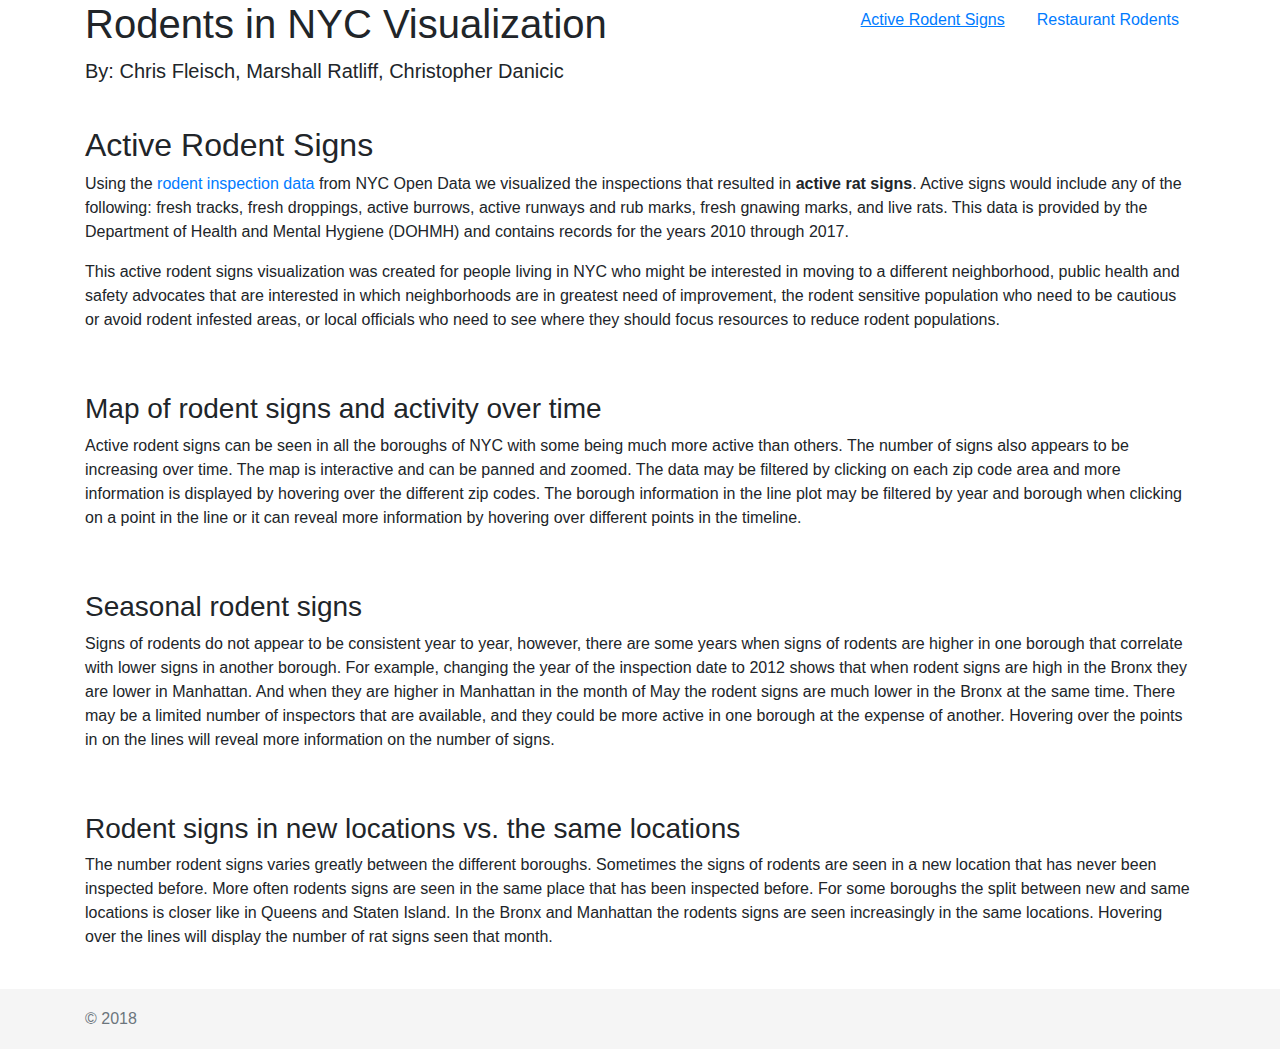
<file: web/index.html>
<!DOCTYPE html>
<html lang="en">
<head>
  <meta charset="UTF-8">
  <meta name="viewport" content="width=device-width, initial-scale=1.0">
  <meta http-equiv="X-UA-Compatible" content="ie=edge">
  <link rel="stylesheet" href="https://maxcdn.bootstrapcdn.com/bootstrap/4.0.0/css/bootstrap.min.css" integrity="sha384-Gn5384xqQ1aoWXA+058RXPxPg6fy4IWvTNh0E263XmFcJlSAwiGgFAW/dAiS6JXm" crossorigin="anonymous">

  <!-- Custom styles -->
  <link href="main.css" rel="stylesheet">
  <title>Rodents in NYC Visualization</title>
</head>
<body>

  <div class="container">

    <nav class="nav nav-masthead" style="float: right;">
      <a class="nav-link active" href="index.html">Active Rodent Signs</a>
      <a class="nav-link" href="new_index2.html">Restaurant Rodents</a>
    </nav>
    <h1>Rodents in NYC Visualization</h1>
    <p class="lead">By: Chris Fleisch, Marshall Ratliff, Christopher Danicic</p>
    <h2>Active Rodent Signs</h2>
    <p>
      Using the <a href="https://data.cityofnewyork.us/Health/Rodent-Inspection/p937-wjvj">rodent inspection data</a>
      from NYC Open Data we
      visualized the inspections that resulted in <strong>active rat signs</strong>.
      Active signs would include any of the following: fresh tracks, fresh droppings,
      active burrows, active runways and rub marks,
      fresh gnawing marks, and live rats. This data is provided by the Department
      of Health and Mental Hygiene (DOHMH) and contains records for the years 2010 through 2017.
    </p>
    <p>
      This active rodent signs visualization was created for people living
      in NYC who might be interested in moving to a different neighborhood,
      public health and safety advocates that are interested in which neighborhoods
      are in greatest need of improvement, the rodent sensitive population
      who need to be cautious or avoid rodent infested areas, or local officials
      who need to see where they should focus resources to reduce rodent populations.
    </p>
    <h3>Map of rodent signs and activity over time</h3>
    <p>
      Active rodent signs can be seen in all the boroughs of NYC with some being
      much more active than others. The number of signs also appears to be increasing
      over time. The map is interactive and can be panned and zoomed.
      The data may be filtered by clicking on each zip code area and more
      information is displayed by hovering over the different zip codes. The
      borough information in the line plot may be filtered by year and borough when clicking on
      a point in the line or it can reveal more information by hovering
      over different points in the timeline.
    </p>

    <div class='tableauPlaceholder' id='viz1524073507544' style='position: relative'><noscript><a href='#'><img alt='Dashboard 1 ' src='https:&#47;&#47;public.tableau.com&#47;static&#47;images&#47;In&#47;InspectionDash&#47;Dashboard1&#47;1_rss.png' style='border: none' /></a></noscript><object class='tableauViz'  style='display:none;'><param name='host_url' value='https%3A%2F%2Fpublic.tableau.com%2F' /> <param name='embed_code_version' value='3' /> <param name='site_root' value='' /><param name='name' value='InspectionDash&#47;Dashboard1' /><param name='tabs' value='no' /><param name='toolbar' value='yes' /><param name='static_image' value='https:&#47;&#47;public.tableau.com&#47;static&#47;images&#47;In&#47;InspectionDash&#47;Dashboard1&#47;1.png' /> <param name='animate_transition' value='yes' /><param name='display_static_image' value='yes' /><param name='display_spinner' value='yes' /><param name='display_overlay' value='yes' /><param name='display_count' value='yes' /></object></div>                <script type='text/javascript'>                    var divElement = document.getElementById('viz1524073507544');                    var vizElement = divElement.getElementsByTagName('object')[0];                    vizElement.style.width='100%';vizElement.style.height=(divElement.offsetWidth*0.75)+'px';                    var scriptElement = document.createElement('script');                    scriptElement.src = 'https://public.tableau.com/javascripts/api/viz_v1.js';                    vizElement.parentNode.insertBefore(scriptElement, vizElement);                </script>

    <h3>Seasonal rodent signs</h3>
    <p>
      Signs of rodents do not appear to be consistent year to year, however, there are some years
      when signs of rodents are higher in one borough that correlate with lower signs in another borough.
      For example, changing the year of the inspection date to 2012 shows that when rodent signs are high
      in the Bronx they are lower in Manhattan. And when they are higher in Manhattan in the month of May
      the rodent signs are much lower in the Bronx at the same time. There may be a limited number of
      inspectors that are available, and they could be more active in one borough at the expense of another.
      Hovering over the points in on the lines will reveal more information on the number of signs.
    </p>

    <div class='tableauPlaceholder' id='viz1524234795000' style='position: relative'><noscript><a href='#'><img alt='Dashboard 4 (Avg. Seasonal) ' src='https:&#47;&#47;public.tableau.com&#47;static&#47;images&#47;In&#47;InspectionDash&#47;Dashboard4Avg_Seasonal&#47;1_rss.png' style='border: none' /></a></noscript><object class='tableauViz'  style='display:none;'><param name='host_url' value='https%3A%2F%2Fpublic.tableau.com%2F' /> <param name='embed_code_version' value='3' /> <param name='site_root' value='' /><param name='name' value='InspectionDash&#47;Dashboard4Avg_Seasonal' /><param name='tabs' value='no' /><param name='toolbar' value='yes' /><param name='static_image' value='https:&#47;&#47;public.tableau.com&#47;static&#47;images&#47;In&#47;InspectionDash&#47;Dashboard4Avg_Seasonal&#47;1.png' /> <param name='animate_transition' value='yes' /><param name='display_static_image' value='yes' /><param name='display_spinner' value='yes' /><param name='display_overlay' value='yes' /><param name='display_count' value='yes' /><param name='filter' value='publish=yes' /></object></div>                <script type='text/javascript'>                    var divElement = document.getElementById('viz1524234795000');                    var vizElement = divElement.getElementsByTagName('object')[0];                    vizElement.style.width='100%';vizElement.style.height=(divElement.offsetWidth*0.75)+'px';                    var scriptElement = document.createElement('script');                    scriptElement.src = 'https://public.tableau.com/javascripts/api/viz_v1.js';                    vizElement.parentNode.insertBefore(scriptElement, vizElement);                </script>
    
    <h3>Rodent signs in new locations vs. the same locations</h3>
    <p>
      The number rodent signs varies greatly between
      the different boroughs. Sometimes the signs of rodents are seen in a new location
      that has never been inspected before. More often rodents signs are seen in the
      same place that has been inspected before. For some boroughs the split between
      new and same locations is closer like in Queens and Staten Island. In the Bronx and Manhattan
      the rodents signs are seen increasingly in the same locations. Hovering over the lines will display the number
      of rat signs seen that month.
    </p>

    <div class='tableauPlaceholder' id='viz1524073475614' style='position: relative'><noscript><a href='#'><img alt='Dashboard 3 ' src='https:&#47;&#47;public.tableau.com&#47;static&#47;images&#47;In&#47;InspectionDash&#47;Dashboard3&#47;1_rss.png' style='border: none' /></a></noscript><object class='tableauViz'  style='display:none;'><param name='host_url' value='https%3A%2F%2Fpublic.tableau.com%2F' /> <param name='embed_code_version' value='3' /> <param name='site_root' value='' /><param name='name' value='InspectionDash&#47;Dashboard3' /><param name='tabs' value='no' /><param name='toolbar' value='yes' /><param name='static_image' value='https:&#47;&#47;public.tableau.com&#47;static&#47;images&#47;In&#47;InspectionDash&#47;Dashboard3&#47;1.png' /> <param name='animate_transition' value='yes' /><param name='display_static_image' value='yes' /><param name='display_spinner' value='yes' /><param name='display_overlay' value='yes' /><param name='display_count' value='yes' /></object></div>                <script type='text/javascript'>                    var divElement = document.getElementById('viz1524073475614');                    var vizElement = divElement.getElementsByTagName('object')[0];                    vizElement.style.width='100%';vizElement.style.height=(divElement.offsetWidth*0.75)+'px';                    var scriptElement = document.createElement('script');                    scriptElement.src = 'https://public.tableau.com/javascripts/api/viz_v1.js';                    vizElement.parentNode.insertBefore(scriptElement, vizElement);                </script>

  </div>

  <footer class="footer">
    <div class="container">
      <span class="text-muted">&copy; 2018</span>
    </div>
  </footer>


<script src="https://code.jquery.com/jquery-3.2.1.slim.min.js" integrity="sha384-KJ3o2DKtIkvYIK3UENzmM7KCkRr/rE9/Qpg6aAZGJwFDMVNA/GpGFF93hXpG5KkN" crossorigin="anonymous"></script>
<script src="https://cdnjs.cloudflare.com/ajax/libs/popper.js/1.12.9/umd/popper.min.js" integrity="sha384-ApNbgh9B+Y1QKtv3Rn7W3mgPxhU9K/ScQsAP7hUibX39j7fakFPskvXusvfa0b4Q" crossorigin="anonymous"></script>
<script src="https://maxcdn.bootstrapcdn.com/bootstrap/4.0.0/js/bootstrap.min.js" integrity="sha384-JZR6Spejh4U02d8jOt6vLEHfe/JQGiRRSQQxSfFWpi1MquVdAyjUar5+76PVCmYl" crossorigin="anonymous"></script>

</body>
</html>
</file>
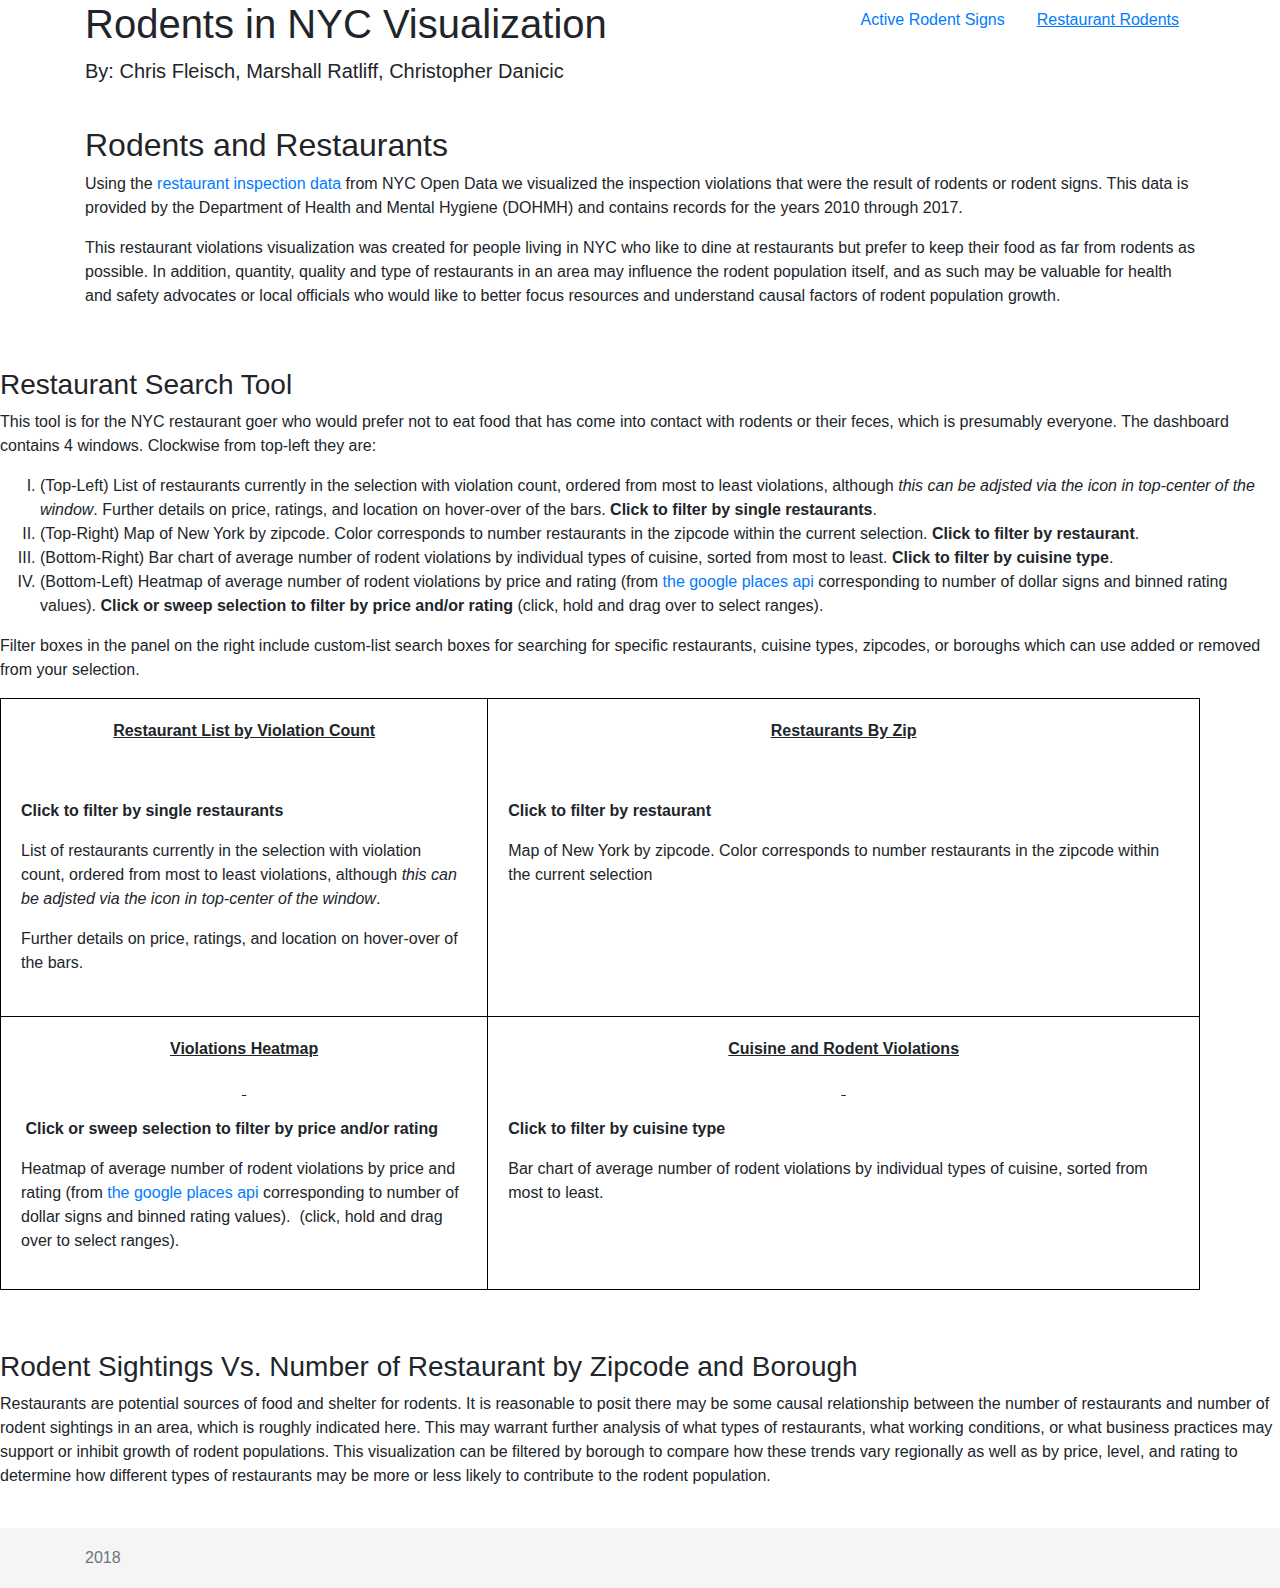
<file: web/index2.html>
<!DOCTYPE html>
<html lang="en">
<head>
  <meta charset="UTF-8">
  <meta name="viewport" content="width=device-width, initial-scale=1.0">
  <meta http-equiv="X-UA-Compatible" content="ie=edge">
  <link rel="stylesheet" href="https://maxcdn.bootstrapcdn.com/bootstrap/4.0.0/css/bootstrap.min.css" integrity="sha384-Gn5384xqQ1aoWXA+058RXPxPg6fy4IWvTNh0E263XmFcJlSAwiGgFAW/dAiS6JXm" crossorigin="anonymous">

  <!-- Custom styles -->
  <link href="main.css" rel="stylesheet">
  <title>Rodents in NYC Visualization</title>
</head>
<body>

  <div class="container">

    <nav class="nav nav-masthead" style="float: right;">
      <a class="nav-link" href="index.html">Active Rodent Signs</a>
      <a class="nav-link active" href="index2.html">Restaurant Rodents</a>
    </nav>
    <h1>Rodents in NYC Visualization</h1>
    <p class="lead">By: Chris Fleisch, Marshall Ratliff, Christopher Danicic</p>
    <h2>Rodents and Restaurants</h2>
    <p>
      Using the <a href="https://data.cityofnewyork.us/Health/DOHMH-New-York-City-Restaurant-Inspection-Results/43nn-pn8j">restaurant inspection data</a>
      from NYC Open Data we
      visualized the inspection violations that were the result of rodents or rodent
      signs.
      This data is provided by the Department
      of Health and Mental Hygiene (DOHMH) and contains records for the years 2010 through 2017.
    </p>
    <p>
      This restaurant violations visualization was created for people living
      in NYC who like to dine at restaurants but prefer to keep their food as far
      from rodents as possible. In addition, quantity, quality and type of restaurants
      in an area may influence the rodent population itself, and as such may be
      valuable for health and safety advocates or local officials who would like
      to better focus resources and understand causal factors of rodent population
      growth.
    </p>

    <div class='tableauPlaceholder' id='viz1523929840344' style='position: relative'><noscript><a href='#'><img alt='How to Use the Restaraunt Search Tool ' src='https:&#47;&#47;public.tableau.com&#47;static&#47;images&#47;Re&#47;Restaurant_Search_Tool_0&#47;Story1&#47;1_rss.png' style='border: none' /></a></noscript><object class='tableauViz'  style='display:none;'><param name='host_url' value='https%3A%2F%2Fpublic.tableau.com%2F' /> <param name='embed_code_version' value='3' /> <param name='site_root' value='' /><param name='name' value='Restaurant_Search_Tool_0&#47;Story1' /><param name='tabs' value='no' /><param name='toolbar' value='yes' /><param name='static_image' value='https:&#47;&#47;public.tableau.com&#47;static&#47;images&#47;Re&#47;Restaurant_Search_Tool_0&#47;Story1&#47;1.png' /> <param name='animate_transition' value='yes' /><param name='display_static_image' value='yes' /><param name='display_spinner' value='yes' /><param name='display_overlay' value='yes' /><param name='display_count' value='yes' /><param name='filter' value='publish=yes' /></object></div>                <script type='text/javascript'>                    var divElement = document.getElementById('viz1523929840344');                    var vizElement = divElement.getElementsByTagName('object')[0];                    vizElement.style.width='1016px';vizElement.style.height='991px';                    var scriptElement = document.createElement('script');                    scriptElement.src = 'https://public.tableau.com/javascripts/api/viz_v1.js';                    vizElement.parentNode.insertBefore(scriptElement, vizElement);                </script>
  </div>

    <h3>Restaurant Search Tool</h3>
    <p>
      This tool is for the NYC restaurant goer who would prefer not to eat food
      that has come into contact with rodents or their feces, which is presumably
      everyone. The dashboard contains 4 windows. Clockwise from top-left they are:
      <ol type="I">
        <li>(Top-Left) List of restaurants currently in the selection with violation
        count, ordered from most to least violations, although <i>this can be adjsted
        via the icon in top-center of the window</i>. Further details on price, ratings,
        and location on hover-over of the bars. <b>Click to filter by single restaurants</b>.</li>
        <li>(Top-Right) Map of New York by zipcode. Color corresponds to number
        restaurants in the zipcode within the current selection. <b>Click to filter
        by restaurant</b>.</li>
        <li>(Bottom-Right) Bar chart of average number of rodent violations by individual
        types of cuisine, sorted from most to least. <b>Click to filter by cuisine
        type</b>.</li>
        <li>(Bottom-Left) Heatmap of average number of rodent violations by price and rating
        (from <a href="https://developers.google.com/places/">the google places api</a>
        corresponding to number of dollar signs and binned rating values). <b>Click or sweep selection
        to filter by price and/or rating</b> (click, hold and drag over to select ranges).</li>
      </ol>
      Filter boxes in the panel on the right include custom-list search boxes for
      searching for specific restaurants, cuisine types, zipcodes, or boroughs which
      can use added or removed from your selection.
    </p>

    <table style="height: 500px; border-color: black; width: 1200px;" border="black" cellspacing="20" cellpadding="20">
<tbody>
<tr style="height: 318px;">
<td style="width: 306px; height: 318px; vertical-align: top;">
<p style="text-align: center; text-decoration: underline;"><strong>Restaurant List by Violation Count</strong></p>
<p>&nbsp;</p>
<p><strong>Click to filter by single restaurants</strong></p>
<p>List of restaurants currently in the selection with violation count, ordered from most to least violations, although&nbsp;<em>this can be adjsted via the icon in top-center of the window</em>.</p>
<p>Further details on price, ratings, and location on hover-over of the bars.</p>
</td>
<td style="width: 447px; height: 318px; vertical-align: top;">
<p style="text-align: center; text-decoration: underline;"><strong>Restaurants By Zip</strong></p>
<p>&nbsp;</p>
<p><strong>Click to filter by restaurant</strong></p>
<p>Map of New York by zipcode. Color corresponds to number restaurants in the zipcode within the current selection&nbsp;</p>
</td>
</tr>
<tr style="height: 196px;">
<td style="width: 306px; height: 196px; vertical-align: top;">
<p style="text-align: center; text-decoration: underline;"><strong> Violations Heatmap</strong></p>
<p style="text-align: center; text-decoration: underline;">&nbsp;</p>
<p>&nbsp;<strong>Click or sweep selection to filter by price and/or rating</strong></p>
<p>Heatmap of average number of rodent violations by price and rating (from&nbsp;<a href="https://developers.google.com/places/">the google places api</a>&nbsp;corresponding to number of dollar signs and binned rating values).&nbsp;&nbsp;(click, hold and drag over to select ranges).</p>
</td>
<td style="width: 447px; height: 196px; vertical-align: top;">
<p style="text-align: center; text-decoration: underline;"><strong>Cuisine and Rodent Violations</strong></p>
<p style="text-align: center; text-decoration: underline;">&nbsp;</p>
<p><strong>Click to filter by cuisine type</strong></p>
<p>Bar chart of average number of rodent violations by individual types of cuisine, sorted from most to least.&nbsp;</p>
</td>
</tr>
</tbody>
</table>

<!-- http://divtable.com/generator/ -->

    <div class='tableauPlaceholder' id='viz1523113640589' style='position: relative'><noscript><a href='#'><img alt='Restaurant Dashboard ' src='https:&#47;&#47;public.tableau.com&#47;static&#47;images&#47;Re&#47;Restaurant_Search_Tool&#47;RestaurantDashboard&#47;1_rss.png' style='border: none' /></a></noscript><object class='tableauViz'  style='display:none;'><param name='host_url' value='https%3A%2F%2Fpublic.tableau.com%2F' /> <param name='embed_code_version' value='3' /> <param name='site_root' value='' /><param name='name' value='Restaurant_Search_Tool&#47;RestaurantDashboard' /><param name='tabs' value='no' /><param name='toolbar' value='yes' /><param name='static_image' value='https:&#47;&#47;public.tableau.com&#47;static&#47;images&#47;Re&#47;Restaurant_Search_Tool&#47;RestaurantDashboard&#47;1.png' /> <param name='animate_transition' value='yes' /><param name='display_static_image' value='yes' /><param name='display_spinner' value='yes' /><param name='display_overlay' value='yes' /><param name='display_count' value='yes' /><param name='filter' value='publish=yes' /></object></div>                <script type='text/javascript'>                    var divElement = document.getElementById('viz1523113640589');                    var vizElement = divElement.getElementsByTagName('object')[0];                    vizElement.style.width='100%';vizElement.style.height=(divElement.offsetWidth*0.75)+'px';                    var scriptElement = document.createElement('script');                    scriptElement.src = 'https://public.tableau.com/javascripts/api/viz_v1.js';                    vizElement.parentNode.insertBefore(scriptElement, vizElement);                </script>

  </div>

  <h3>Rodent Sightings Vs. Number of Restaurant by Zipcode and Borough</h3>
  <p>
    Restaurants are potential sources of food and shelter for rodents. It is
    reasonable to posit there may be some causal relationship between the number
    of restaurants and number of rodent sightings in an area, which is roughly
    indicated here. This may warrant further analysis of what types of restaurants,
    what working conditions, or what business practices may support or inhibit
    growth of rodent populations. This visualization can be filtered by borough
    to compare how these trends vary regionally as well as by price, level, and
    rating to determine how different types of restaurants may be more or less
    likely to contribute to the rodent population.
  </p>

  <div class='tableauPlaceholder' id='viz1523113692958' style='position: relative'><noscript><a href='#'><img alt='Restaurant Dashboard 2 ' src='https:&#47;&#47;public.tableau.com&#47;static&#47;images&#47;Re&#47;Restaurant_Search_Tool&#47;RestaurantDashboard2&#47;1_rss.png' style='border: none' /></a></noscript><object class='tableauViz'  style='display:none;'><param name='host_url' value='https%3A%2F%2Fpublic.tableau.com%2F' /> <param name='embed_code_version' value='3' /> <param name='site_root' value='' /><param name='name' value='Restaurant_Search_Tool&#47;RestaurantDashboard2' /><param name='tabs' value='no' /><param name='toolbar' value='yes' /><param name='static_image' value='https:&#47;&#47;public.tableau.com&#47;static&#47;images&#47;Re&#47;Restaurant_Search_Tool&#47;RestaurantDashboard2&#47;1.png' /> <param name='animate_transition' value='yes' /><param name='display_static_image' value='yes' /><param name='display_spinner' value='yes' /><param name='display_overlay' value='yes' /><param name='display_count' value='yes' /><param name='filter' value='publish=yes' /></object></div>                <script type='text/javascript'>                    var divElement = document.getElementById('viz1523113692958');                    var vizElement = divElement.getElementsByTagName('object')[0];                    vizElement.style.width='1000px';vizElement.style.height='827px';                    var scriptElement = document.createElement('script');                    scriptElement.src = 'https://public.tableau.com/javascripts/api/viz_v1.js';                    vizElement.parentNode.insertBefore(scriptElement, vizElement);                </script>


  <footer class="footer">
    <div class="container">
      <span class="text-muted">2018</span>
    </div>
  </footer>


<script src="https://code.jquery.com/jquery-3.2.1.slim.min.js" integrity="sha384-KJ3o2DKtIkvYIK3UENzmM7KCkRr/rE9/Qpg6aAZGJwFDMVNA/GpGFF93hXpG5KkN" crossorigin="anonymous"></script>
<script src="https://cdnjs.cloudflare.com/ajax/libs/popper.js/1.12.9/umd/popper.min.js" integrity="sha384-ApNbgh9B+Y1QKtv3Rn7W3mgPxhU9K/ScQsAP7hUibX39j7fakFPskvXusvfa0b4Q" crossorigin="anonymous"></script>
<script src="https://maxcdn.bootstrapcdn.com/bootstrap/4.0.0/js/bootstrap.min.js" integrity="sha384-JZR6Spejh4U02d8jOt6vLEHfe/JQGiRRSQQxSfFWpi1MquVdAyjUar5+76PVCmYl" crossorigin="anonymous"></script>

</body>
</html>
</file>
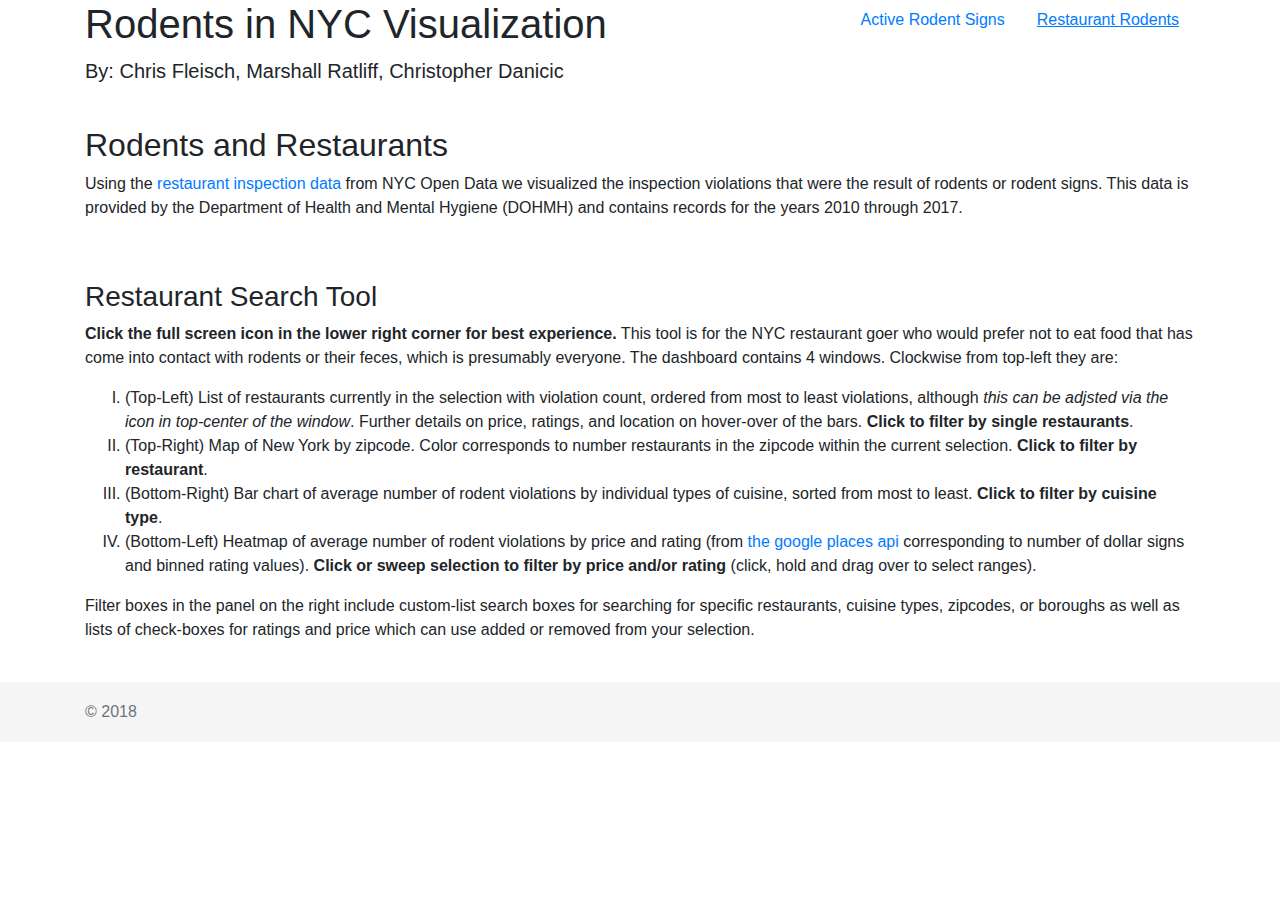
<file: web/new_index2.html>
<!DOCTYPE html>
<html lang="en">
<head>
  <meta charset="UTF-8">
  <meta name="viewport" content="width=device-width, initial-scale=1.0">
  <meta http-equiv="X-UA-Compatible" content="ie=edge">
  <link rel="stylesheet" href="https://maxcdn.bootstrapcdn.com/bootstrap/4.0.0/css/bootstrap.min.css" integrity="sha384-Gn5384xqQ1aoWXA+058RXPxPg6fy4IWvTNh0E263XmFcJlSAwiGgFAW/dAiS6JXm" crossorigin="anonymous">

  <!-- Custom styles -->
  <link href="main.css" rel="stylesheet">
  <title>Rodents in NYC Visualization</title>
</head>
<body>

  <div class="container">

    <nav class="nav nav-masthead" style="float: right;">
      <a class="nav-link" href="index.html">Active Rodent Signs</a>
      <a class="nav-link active" href="new_index2.html">Restaurant Rodents</a>
    </nav>
    <h1>Rodents in NYC Visualization</h1>
    <p class="lead">By: Chris Fleisch, Marshall Ratliff, Christopher Danicic</p>
    <h2>Rodents and Restaurants</h2>
    <p>
      Using the <a href="https://data.cityofnewyork.us/Health/DOHMH-New-York-City-Restaurant-Inspection-Results/43nn-pn8j">restaurant inspection data</a>
      from NYC Open Data we
      visualized the inspection violations that were the result of rodents or rodent
      signs.
      This data is provided by the Department
      of Health and Mental Hygiene (DOHMH) and contains records for the years 2010 through 2017.
    </p>
    <h3>Restaurant Search Tool</h3>
    <p>
      <b>Click the full screen icon in the lower right corner for best experience.</b> This tool is for the NYC restaurant goer who would prefer not to eat food
      that has come into contact with rodents or their feces, which is presumably
      everyone. The dashboard contains 4 windows. Clockwise from top-left they are:
      <ol type="I">
        <li>(Top-Left) List of restaurants currently in the selection with violation
        count, ordered from most to least violations, although <i>this can be adjsted
        via the icon in top-center of the window</i>. Further details on price, ratings,
        and location on hover-over of the bars. <b>Click to filter by single restaurants</b>.</li>
        <li>(Top-Right) Map of New York by zipcode. Color corresponds to number
        restaurants in the zipcode within the current selection. <b>Click to filter
        by restaurant</b>.</li>
        <li>(Bottom-Right) Bar chart of average number of rodent violations by individual
        types of cuisine, sorted from most to least. <b>Click to filter by cuisine
        type</b>.</li>
        <li>(Bottom-Left) Heatmap of average number of rodent violations by price and rating
        (from <a href="https://developers.google.com/places/">the google places api</a>
        corresponding to number of dollar signs and binned rating values). <b>Click or sweep selection
        to filter by price and/or rating</b> (click, hold and drag over to select ranges).</li>
      </ol>
      Filter boxes in the panel on the right include custom-list search boxes for
      searching for specific restaurants, cuisine types, zipcodes, or boroughs as
      well as lists of check-boxes for ratings and price which can use added or
      removed from your selection.
    </p>

    <div class='tableauPlaceholder' id='viz1524109778311' style='position: relative'><noscript><a href='#'><img alt='Learning and Practicing Functionality of Restaurant Search Tool ' src='https:&#47;&#47;public.tableau.com&#47;static&#47;images&#47;Re&#47;Restaurant_Search_Tool&#47;LearningandPracticingFunctionalityofRestaurantSearchTool&#47;1_rss.png' style='border: none' /></a></noscript><object class='tableauViz'  style='display:none;'><param name='host_url' value='https%3A%2F%2Fpublic.tableau.com%2F' /> <param name='embed_code_version' value='3' /> <param name='site_root' value='' /><param name='name' value='Restaurant_Search_Tool&#47;LearningandPracticingFunctionalityofRestaurantSearchTool' /><param name='tabs' value='no' /><param name='toolbar' value='yes' /><param name='static_image' value='https:&#47;&#47;public.tableau.com&#47;static&#47;images&#47;Re&#47;Restaurant_Search_Tool&#47;LearningandPracticingFunctionalityofRestaurantSearchTool&#47;1.png' /> <param name='animate_transition' value='yes' /><param name='display_static_image' value='yes' /><param name='display_spinner' value='yes' /><param name='display_overlay' value='yes' /><param name='display_count' value='yes' /><param name='filter' value='publish=yes' /></object></div>                <script type='text/javascript'>                    var divElement = document.getElementById('viz1524109778311');                    var vizElement = divElement.getElementsByTagName('object')[0];                    vizElement.style.width='100%';vizElement.style.height=(divElement.offsetWidth*0.75)+'px';                    var scriptElement = document.createElement('script');                    scriptElement.src = 'https://public.tableau.com/javascripts/api/viz_v1.js';                    vizElement.parentNode.insertBefore(scriptElement, vizElement);                </script>
    
  </div>

  <footer class="footer">
    <div class="container">
      <span class="text-muted">&copy; 2018</span>
    </div>
  </footer>


<script src="https://code.jquery.com/jquery-3.2.1.slim.min.js" integrity="sha384-KJ3o2DKtIkvYIK3UENzmM7KCkRr/rE9/Qpg6aAZGJwFDMVNA/GpGFF93hXpG5KkN" crossorigin="anonymous"></script>
<script src="https://cdnjs.cloudflare.com/ajax/libs/popper.js/1.12.9/umd/popper.min.js" integrity="sha384-ApNbgh9B+Y1QKtv3Rn7W3mgPxhU9K/ScQsAP7hUibX39j7fakFPskvXusvfa0b4Q" crossorigin="anonymous"></script>
<script src="https://maxcdn.bootstrapcdn.com/bootstrap/4.0.0/js/bootstrap.min.js" integrity="sha384-JZR6Spejh4U02d8jOt6vLEHfe/JQGiRRSQQxSfFWpi1MquVdAyjUar5+76PVCmYl" crossorigin="anonymous"></script>

</body>
</html>
</file>
<file: web/main.css>
.footer {
  margin-top: 40px;
  width: 100%;
  height: 60px; /* Set the fixed height of the footer here */
  line-height: 60px; /* Vertically center the text there */
  background-color: #f5f5f5;
}

h2 {
  margin-top: 40px;
}

h3 {
  margin-top: 60px;
}

a.active {
  text-decoration: underline;
}
</file>
